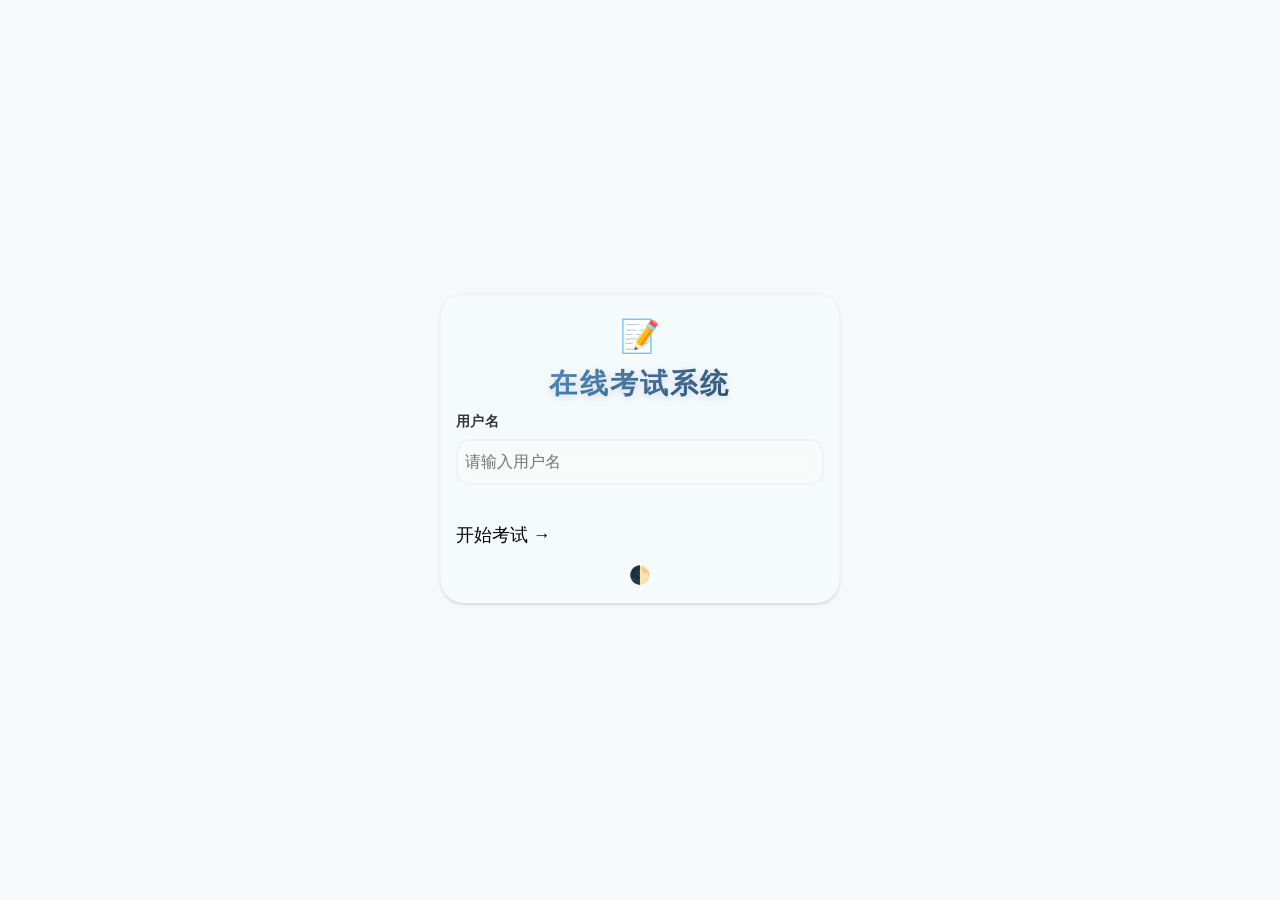
<file: index.html>
<!DOCTYPE html>
<html lang="zh-CN" data-theme="light">
<head>
    <meta charset="UTF-8">
    <meta name="viewport" content="width=device-width, initial-scale=1.0">
    <title>在线考试系统</title>
    <link rel="stylesheet" href="./style/index.css">
</head>
<body>

    <!-- ================================================================ -->
    <!-- ===== 登录页面 ===== -->
    <!-- ================================================================ -->
    <div id="loginScreen" style="display:flex; justify-content:center; align-items:center; min-height:100vh; padding:1.5rem;">
        <hcw-card style="width:100%; max-width:400px;">
            <hcw-card-title style="display:flex; flex-direction:column; align-items:center;">
                <span style="font-size:2rem;">📝</span>
                <span class="logo-text" style="font-size:1.75rem;">在线考试系统</span>
            </hcw-card-title>
            <div class="input-group" style="margin-bottom:1rem;">
                <label for="loginName">用户名</label>
                <input id="loginName" placeholder="请输入用户名" hcw-input>
            </div>
            <div class="error-msg" id="loginError" style="margin-top:.5rem; display:none;">请输入用户名</div>
            <div style="margin-top:1.25rem;">
                <hcw-button primary fill large style="width:100%; font-size:1.1rem;" id="loginBtn">
                    开始考试 →
                </hcw-button>
            </div>

            <div style="display:flex; justify-content:center; margin-top:.75rem;">
                <hcw-button icon id="loginThemeToggle" title="切换主题" style="font-size:1.1rem;">🌓</hcw-button>
            </div>
        </hcw-card>
    </div>

    <!-- ================================================================ -->
    <!-- ===== 考试界面 ===== -->
    <!-- ================================================================ -->
    <div id="examScreen" class="hidden">

        <!-- 顶部导航栏 -->
        <hcw-body-header>
            <div class="logo-area">
                <span class="logo-text">📝 在线考试</span>
            </div>
            <div id="headerAuthArea">
                <hcw-button icon id="themeToggleBtn" title="切换主题" style="font-size:1.1rem;">🌓</hcw-button>
                <span hidden-on-mobile>｜</span>
                <span>考生：<strong id="studentNameDisplay">—</strong></span>
                <span hidden-on-mobile>｜</span>
                <span hidden-on-mobile>⏱ <strong id="timerDisplay">59:59</strong></span>
            </div>
        </hcw-body-header>

        <!-- 主内容区 -->
        <hcw-article>

            <!-- 进度条 -->
            <div style="display:flex; align-items:center; gap:.75rem; flex-wrap:wrap;">
                <span style="font-size:.9rem; color:var(--text-secondary);">
                    已答 <strong id="answeredCount" style="color:var(--primary);">0</strong> / <strong id="totalCount">20</strong> 题
                </span>
                <div style="flex:1; min-width:120px; height:6px; border-radius:var(--radius-full); background:var(--border); overflow:hidden;">
                    <div id="progressBar" style="width:0%; height:100%; border-radius:var(--radius-full); background:var(--primary); transition:width var(--transition-normal);"></div>
                </div>
            </div>



            <!-- 题目卡片 -->
            <hcw-card>
                <hcw-card-title>
                    <span id="questionIndex">第 1 题 / 共 20 题</span>
                    <span id="questionType" style="font-size:.85rem; font-weight:normal; color:var(--text-muted);">（单选题）</span>
                </hcw-card-title>

                <div id="questionText" style="font-size:1.1rem; line-height:1.8; margin:.5rem 0 1.25rem;"></div>

                <div id="optionsContainer" style="display:flex; flex-direction:column; gap:.65rem;">
                    <!-- 由 JS 动态生成 -->
                </div>
            </hcw-card>

            <!-- 底部操作区 -->
            <div style="display:flex; justify-content:space-between; align-items:center; gap:.75rem; flex-wrap:wrap;">
                <hcw-button id="prevBtn">← 上一题</hcw-button>
                <div style="display:flex; gap:.75rem;">
                    <hcw-button variant="warning" id="markBtn">☆ 标记</hcw-button>
                    <hcw-button primary id="nextBtn">下一题 →</hcw-button>
                </div>
            </div>

            <!-- 交卷按钮 -->
            <div style="display:flex; justify-content:center; margin-top:.5rem;">
                <hcw-button large fill variant="success" id="submitBtn" style="min-width:180px; font-size:1.15rem;">
                    📤 交卷
                </hcw-button>
            </div>

        </hcw-article>

        <!-- 底部栏 -->
        <hcw-body-footer>
            <span style="font-size:.85rem; color:var(--text-muted);">
                在线考试系统 · 共 20 题 · 每题 5 分
            </span>
            <span style="font-size:.85rem; color:var(--text-muted);">
                &copy; 2026 mlTTC
            </span>
        </hcw-body-footer>

    </div>

    <!-- ================================================================ -->
    <!-- ===== 结果弹窗 ===== -->
    <!-- ================================================================ -->
    <div class="modal" id="resultModal">
        <hcw-modal>
            <hcw-modal-title>
                <span>📊 考试结果</span>
                <hcw-button icon id="closeResultBtn" style="flex-shrink:0;">✕</hcw-button>
            </hcw-modal-title>
            <hcw-modal-body>
                <div style="text-align:center; padding:1rem 0;">
                    <div id="finalScore" style="font-size:3rem; font-weight:800; color:var(--primary);">0</div>
                    <div style="font-size:1rem; color:var(--text-muted); margin-top:.25rem;">总分 100 分</div>
                </div>
                <div style="display:flex; justify-content:center; gap:2rem; margin:1rem 0;">
                    <div style="text-align:center;">
                        <div style="font-size:1.5rem; font-weight:700; color:var(--success);" id="correctCount">0</div>
                        <div style="font-size:.8rem; color:var(--text-muted);">✅ 正确</div>
                    </div>
                    <div style="text-align:center;">
                        <div style="font-size:1.5rem; font-weight:700; color:var(--danger);" id="wrongCount">0</div>
                        <div style="font-size:.8rem; color:var(--text-muted);">❌ 错误</div>
                    </div>
                    <div style="text-align:center;">
                        <div id="unansweredResultCount" style="font-size:1.5rem; font-weight:700; color:var(--text-muted);">0</div>
                        <div style="font-size:.8rem; color:var(--text-muted);">⬜ 未答</div>
                    </div>
                </div>
                <div style="display:flex; gap:.75rem; justify-content:center; margin-top:.5rem;">
                    <hcw-button id="reviewBtn" primary>查看错题</hcw-button>
                    <hcw-button id="restartBtn">重新考试</hcw-button>
                </div>
            </hcw-modal-body>
        </hcw-modal>
    </div>


    <!-- ================================================================ -->
    <!-- ===== JavaScript ===== -->
    <!-- ================================================================ -->
    <script src="./src/pages/main.js" type="module"></script>

</body>
</html>
</file>
<file: style/index.css>
@import url('./main.css');
@import url('./derive/deepseek.index.css');
@import url('./derive/group.css');
</file>
